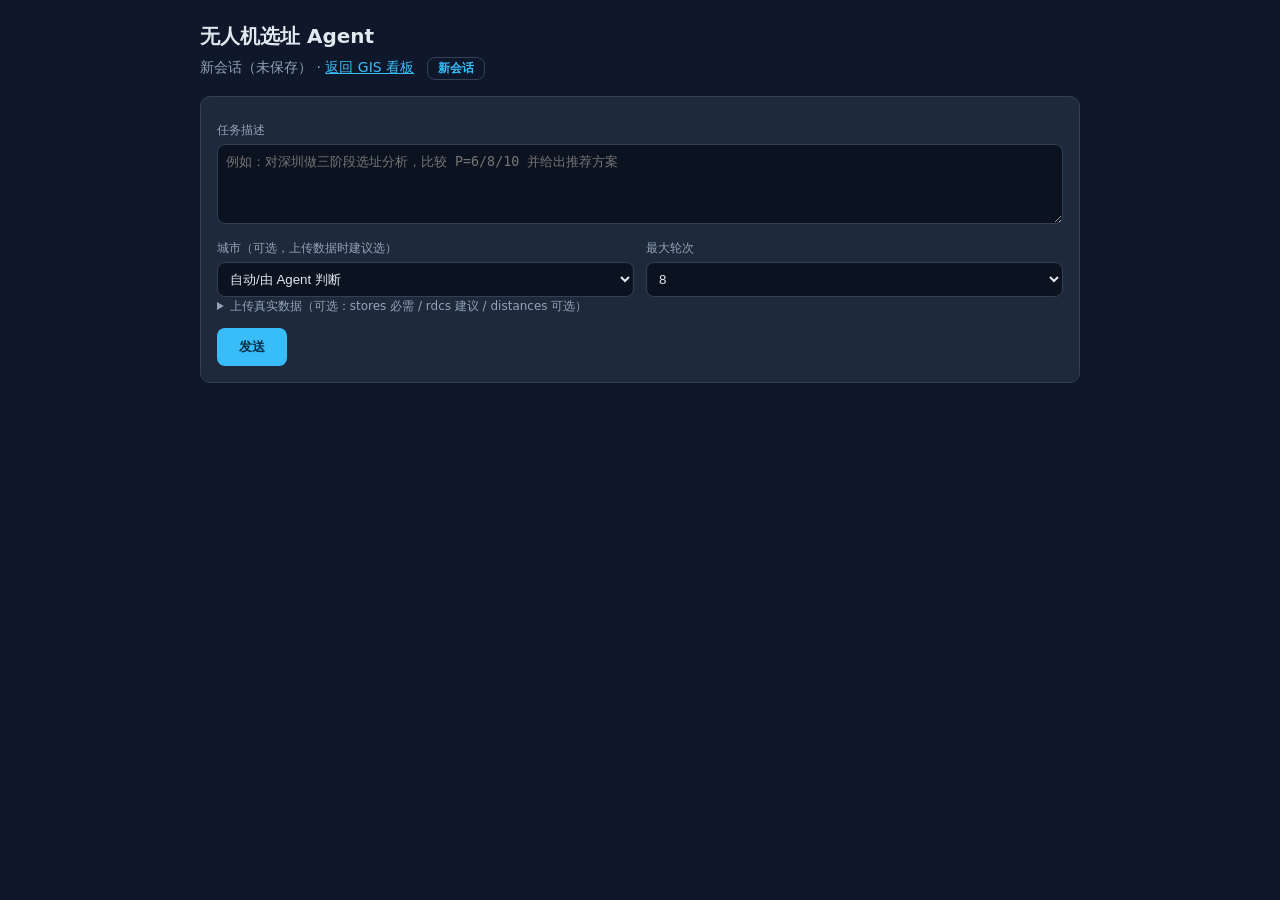
<file: templates/agent.html>
<!DOCTYPE html>
<html lang="zh-CN">
<head>
<meta charset="utf-8">
<title>选址 Agent 对话</title>
<meta name="viewport" content="width=device-width, initial-scale=1">
<style>
  :root { --bg:#0f172a; --card:#1e293b; --line:#334155; --fg:#e2e8f0; --dim:#94a3b8; --acc:#38bdf8; --ok:#4ade80; --err:#f87171; }
  * { box-sizing: border-box; }
  body { margin:0; background:var(--bg); color:var(--fg); font:14px/1.6 "Microsoft YaHei",system-ui,sans-serif; }
  .wrap { max-width:920px; margin:0 auto; padding:20px; }
  h1 { font-size:20px; margin:0 0 4px; }
  .sub { color:var(--dim); margin-bottom:16px; }
  .sub a { color:var(--acc); }
  .card { background:var(--card); border:1px solid var(--line); border-radius:10px; padding:16px; margin-bottom:14px; }
  label { display:block; color:var(--dim); font-size:12px; margin:8px 0 4px; }
  select, input[type=file], textarea { width:100%; background:#0b1220; color:var(--fg); border:1px solid var(--line); border-radius:8px; padding:8px; }
  textarea { min-height:80px; resize:vertical; }
  .row { display:flex; gap:12px; flex-wrap:wrap; }
  .row > div { flex:1; min-width:200px; }
  button { background:var(--acc); color:#082f49; border:0; border-radius:8px; padding:10px 22px; font-weight:600; cursor:pointer; }
  button:disabled { opacity:.5; cursor:wait; }
  button.ghost { background:transparent; color:var(--acc); border:1px solid var(--line); padding:2px 10px; font-size:12px; margin-left:8px; }
  .msg-user { border-left:3px solid var(--acc); }
  .msg-agent { border-left:3px solid var(--ok); }
  .msg-err { border-left:3px solid var(--err); }
  .who { color:var(--dim); font-size:12px; margin-bottom:6px; }
  pre { white-space:pre-wrap; word-break:break-word; margin:0; font:inherit; }
  .trace { margin-top:10px; border-top:1px dashed var(--line); padding-top:8px; color:var(--dim); font-size:12px; }
  .trace code { color:var(--acc); }
  .meta { color:var(--dim); font-size:12px; margin-top:8px; }
  .meta a { color:var(--acc); }
  details summary { cursor:pointer; color:var(--dim); font-size:12px; }
</style>
</head>
<body>
<div class="wrap">
  <h1>无人机选址 Agent</h1>
  <div class="sub">
    <span id="sidLabel"></span> · <a href="/">返回 GIS 看板</a>
    <button id="newSession" class="ghost">新会话</button>
    <span id="busy"></span>
  </div>

  <div class="card">
    <label>任务描述</label>
    <textarea id="msg" placeholder="例如：对深圳做三阶段选址分析，比较 P=6/8/10 并给出推荐方案"></textarea>
    <div class="row">
      <div>
        <label>城市（可选，上传数据时建议选）</label>
        <select id="city">
          <option value="">自动/由 Agent 判断</option>
          <option value="beijing">北京</option>
          <option value="hangzhou">杭州</option>
          <option value="shenzhen">深圳</option>
        </select>
      </div>
      <div>
        <label>最大轮次</label>
        <select id="maxSteps"><option>6</option><option selected>8</option><option>10</option></select>
      </div>
    </div>
    <details>
      <summary>上传真实数据（可选：stores 必需 / rdcs 建议 / distances 可选）</summary>
      <div class="row">
        <div><label>stores 候选起降点表 (.csv/.xlsx，至少含 pad_id,lat,lon)</label><input type="file" id="fStores" accept=".csv,.xlsx,.xls"></div>
        <div><label>rdcs 候选机坪表（至少含 vertiport_id,lat,lon）</label><input type="file" id="fRdcs" accept=".csv,.xlsx,.xls"></div>
        <div><label>distances 距离矩阵（可选）</label><input type="file" id="fDist" accept=".csv,.xlsx,.xls"></div>
      </div>
    </details>
    <div style="margin-top:12px"><button id="send">发送</button></div>
  </div>

  <div id="chat"></div>
</div>

<script>
const chat = document.getElementById('chat');
const busy = document.getElementById('busy');
const sidLabel = document.getElementById('sidLabel');
const SID_KEY = 'agent_session_id';
let sessionId = localStorage.getItem(SID_KEY) || '';

function setSession(id) {
  sessionId = id || '';
  if (sessionId) localStorage.setItem(SID_KEY, sessionId);
  else localStorage.removeItem(SID_KEY);
  sidLabel.textContent = sessionId ? `会话 ${sessionId}` : '新会话（未保存）';
}

function addCard(cls, who, html) {
  const d = document.createElement('div');
  d.className = 'card ' + cls;
  d.innerHTML = `<div class="who">${who}</div>${html}`;
  chat.appendChild(d);
  d.scrollIntoView({behavior:'smooth', block:'end'});
  return d;
}
const esc = s => String(s).replace(/&/g,'&amp;').replace(/</g,'&lt;').replace(/>/g,'&gt;');

// 页面加载：若本地存有会话 id，拉取历史并回放（刷新/重开页面不丢上下文）
async function restoreSession() {
  if (!sessionId) { setSession(''); return; }
  setSession(sessionId);
  try {
    const resp = await fetch(`/api/agent/session/${encodeURIComponent(sessionId)}`);
    if (!resp.ok) { setSession(''); return; }
    const data = await resp.json();
    (data.messages || []).forEach(m => {
      if (m.role === 'user') addCard('msg-user', '你', `<pre>${esc(m.content)}</pre>`);
      else if (m.role === 'assistant') addCard('msg-agent', 'Agent', `<pre>${esc(m.content)}</pre>`);
    });
    if ((data.messages || []).length) {
      addCard('msg-agent', '提示', `<pre>以上为历史对话，已恢复。继续提问即可（Agent 会记得上文）。</pre>`);
    }
  } catch (e) {
    setSession('');
  }
}
restoreSession();

document.getElementById('newSession').onclick = () => {
  setSession('');
  chat.innerHTML = '';
  addCard('msg-agent', '提示', '<pre>已开启新会话，之前的历史不再参与本轮上下文。</pre>');
};

async function uploadFiles() {
  const fd = new FormData();
  const s = document.getElementById('fStores').files[0];
  const r = document.getElementById('fRdcs').files[0];
  const t = document.getElementById('fDist').files[0];
  if (!s) return null;
  fd.append('stores', s);
  if (r) fd.append('rdcs', r);
  if (t) fd.append('distances', t);
  const resp = await fetch('/api/agent/upload', {method:'POST', body:fd});
  const data = await resp.json();
  if (!resp.ok) throw new Error(data.error || '上传失败');
  return data.paths;
}

document.getElementById('send').onclick = async () => {
  const message = document.getElementById('msg').value.trim();
  if (!message) return;
  const btn = document.getElementById('send');
  btn.disabled = true;
  addCard('msg-user', '你', `<pre>${esc(message)}</pre>`);
  const thinking = addCard('msg-agent', 'Agent', '<pre>思考与工具调用中…（选址引擎单次约需 1~2 分钟）</pre>');
  try {
    busy.textContent = '运行中…';
    const paths = await uploadFiles();
    const body = {message, city: document.getElementById('city').value,
                  max_steps: +document.getElementById('maxSteps').value, files: paths || {},
                  session_id: sessionId};
    const resp = await fetch('/api/agent/chat', {method:'POST',
      headers:{'Content-Type':'application/json'}, body: JSON.stringify(body)});
    const data = await resp.json();
    if (!resp.ok) throw new Error(data.error || '请求失败');
    if (data.session_id) setSession(data.session_id);
    let traceHtml = '';
    if (data.trace && data.trace.length) {
      const rows = data.trace.map(t => {
        const calls = (t.called_tools||[]).map(c =>
          `<code>${esc(c.name)}(${esc(JSON.stringify(c.args))})</code>`).join('<br>') || '(生成最终结论)';
        return `<div>第${t.step}步 · ${t.elapsed_ms}ms · ${calls}</div>`;
      }).join('');
      traceHtml = `<div class="trace"><b>工具调用轨迹</b>${rows}</div>`;
    }
    let meta = `<div class="meta">轮次 ${data.steps} · token ${data.total_tokens}`;
    if (data.report) meta += ` · <a href="/api/agent-outputs/${encodeURIComponent(data.report)}">下载完整报告</a>`;
    meta += '</div>';
    thinking.innerHTML = `<div class="who">Agent</div><pre>${esc(data.final || '(无结论)')}</pre>${traceHtml}${meta}`;
  } catch (e) {
    thinking.className = 'card msg-err';
    thinking.innerHTML = `<div class="who">出错</div><pre>${esc(e.message)}</pre>`;
  } finally {
    busy.textContent = '';
    btn.disabled = false;
  }
};
</script>
</body>
</html>
</file>
